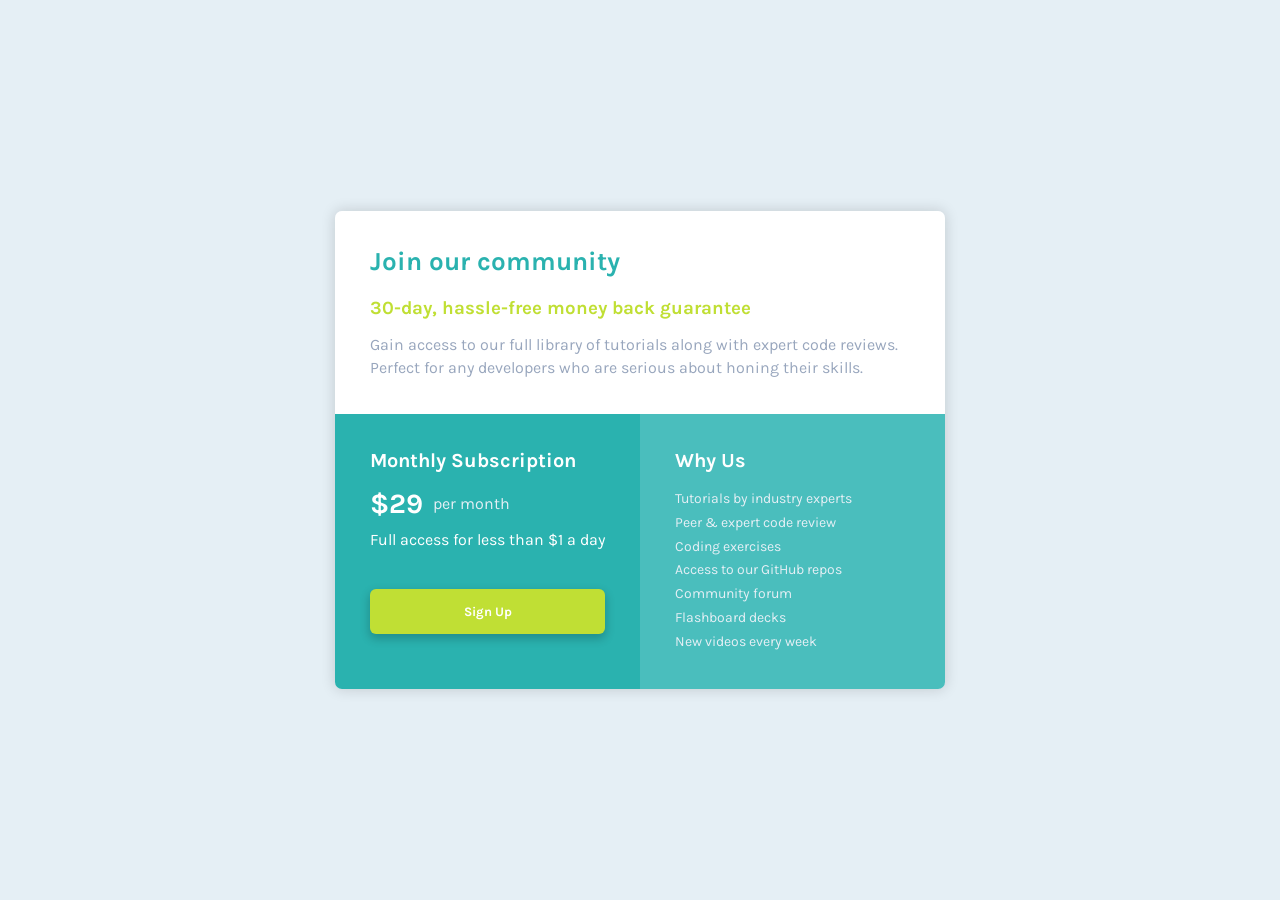
<file: index.html>
<!DOCTYPE html>
<html lang="en">
  <head>
    <meta charset="UTF-8" />
    <meta http-equiv="X-UA-Compatible" content="IE=edge" />
    <meta name="viewport" content="width=device-width, initial-scale=1.0" />
    <title>Responsive Design</title>
    <link rel="stylesheet" href="style.css" />
  </head>
  <body>
    <div class="container">
      <div class="wrapper">
        <div class="item item-1">
          <h2 class="join">Join our community</h2>
          <h3 class="guarantee">30-day, hassle-free money back guarantee</h3>
          <p>
            Gain access to our full library of tutorials along with expert code
            reviews.
          </p>
          <p>Perfect for any developers who are serious about honing their skills.</p>
        </div>
        <div class="item item-2">
          <h3 class="subscription">Monthly Subscription</h3>
          <p class="per-month">
            <span class="dollar">&dollar;29 </span> per month
          </p>  
          <p class="full">Full access for less than &dollar;1 a day</p>
          <a href="#" type="button" class="button">Sign Up</a>
        </div>
        <div class="item item-3">
          <h3 class="why">Why Us</h3>
          <ul>
            <li>Tutorials by industry experts</li>
            <li>Peer &amp; expert code review</li>
            <li>Coding exercises</li>
            <li>Access to our GitHub repos</li>
            <li>Community forum</li>
            <li>Flashboard decks</li>
            <li>New videos every week</li>
          </ul>
        </div>
      </div>
    </div>
  </body>
</html>
</file>
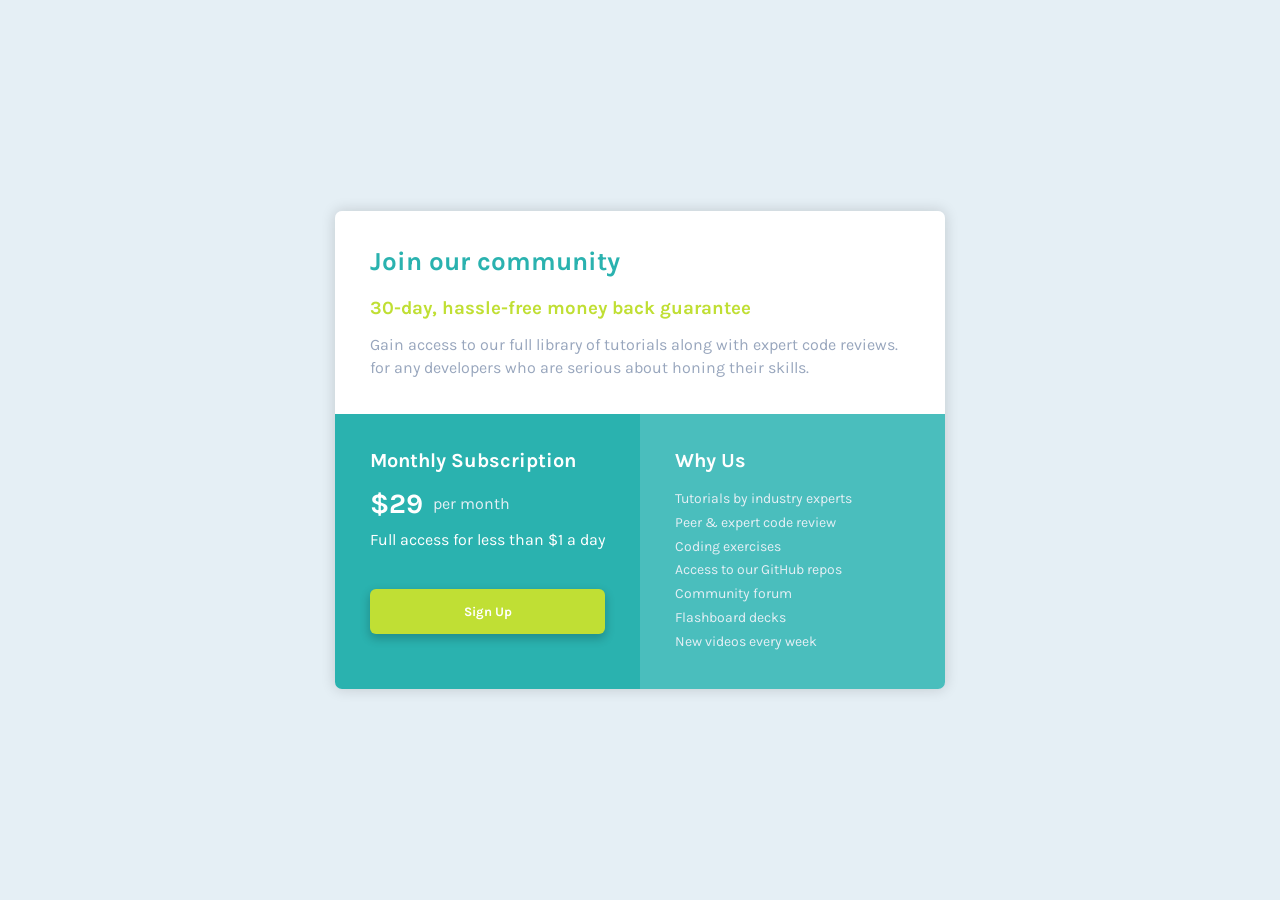
<file: SinglePriceGridComponent/index.html>
<!DOCTYPE html>
<html lang="en">
  <head>
    <meta charset="UTF-8" />
    <meta http-equiv="X-UA-Compatible" content="IE=edge" />
    <meta name="viewport" content="width=device-width, initial-scale=1.0" />
    <title>Single Price Grid Component</title>
    <link rel="stylesheet" href="style.css" />
  </head>
  <body>
    <div class="container">
      <div class="wrapper">
        <div class="item item-1">
          <h2 class="join">Join our community</h2>
          <h3 class="guarantee">30-day, hassle-free money back guarantee</h3>
          <p>
            Gain access to our full library of tutorials along with expert code
            reviews.
          </p>
          <p>for any developers who are serious about honing their skills.</p>
        </div>
        <div class="item item-2">
          <h3 class="subscription">Monthly Subscription</h3>
          <p class="per-month">
            <span class="dollar">&dollar;29 </span> per month
          </p>
          <p class="full">Full access for less than &dollar;1 a day</p>
          <a href="#" type="button" class="button">Sign Up</a>
        </div>
        <div class="item item-3">
          <h3 class="why">Why Us</h3>
          <ul>
            <li>Tutorials by industry experts</li>
            <li>Peer &amp; expert code review</li>
            <li>Coding exercises</li>
            <li>Access to our GitHub repos</li>
            <li>Community forum</li>
            <li>Flashboard decks</li>
            <li>New videos every week</li>
          </ul>
        </div>
      </div>
    </div>
  </body>
</html>
</file>
<file: style.css>
@import url("https://fonts.googleapis.com/css2?family=Karla:wght@400;700&display=swap");
* {
  margin: 0;
  padding: 0;
  box-sizing: border-box;
}
body {
  font-family: "Karla", sans-serif;
  font-size: 16px;
  background: #e5eff5;
}
.container {
  min-height: 100vh;
  display: flex;
  align-items: center;
  justify-content: center;
}
.wrapper {
  display: grid;
  border-radius: 7px;
  overflow: hidden;
  grid-template-columns: 1fr 1fr;
  grid-template-areas: "a a" "b c";
  box-shadow: 0px 0px  14px 1px #00000024;
}
.item {
  padding: 35px;
}
.item-1 {
  grid-area: a;
  background-color: #fff;
}
.item-2 {
  grid-area: b;
  background-color: #2ab2af;
}
.item-3 {
  grid-area: c;
  background-color: #4abebd;
}
.join {
  color: #2ab2af;
  font-size: 26px;
  margin-bottom: 20px;
}
.guarantee {
  color: #c0df34;
  margin-bottom: 15px;
}
.item-1 p {
  color: #98a6bd;
  line-height: 1.4;
}
.subscription {
  color: #fff;
  font-size: 20px;
  margin-bottom: 15px;
}
.item-2 p {
  display: flex;
  align-items: center;
  margin-bottom: 10px;
}
.dollar {
  color: #fff;
  font-size: 28px;
  font-weight: 700;
  padding-right: 10px;
}
.per-month {
  color: #e5eff5;
  font-weight: 400;
}
.full {
  color: #fff;
}
.item-2 a {
  display: inline-block;
  width: 100%;
  text-align: center;
  background-color: #c0df34;
  text-decoration: none;
  color: #fff;
  font-weight: 700;
  font-size: 13px;
  padding: 15px;
  border-radius: 6px;
  margin-top: 30px;
  box-shadow: 0px 4px 10px  1px #00000033;
}
.why {
  color: #fff;
  font-size: 20px;
  margin-bottom: 15px;
}
.item-3 ul {
  list-style: none;
}
.item-3 li {
  color: #e5eff5;
  line-height: 1.7;
  font-size: 14px;
}
@media only screen and (max-width: 550px) {
  .wrapper {
    grid-template-columns: 100%;
    grid-template-areas: "a" "b" "c";
  }
  .item {
    padding: 30px;
  }
}
</file>
<file: SinglePriceGridComponent/style.css>
@import url("https://fonts.googleapis.com/css2?family=Karla:wght@400;700&display=swap");
* {
  margin: 0;
  padding: 0;
  box-sizing: border-box;
}
body {
  font-family: "Karla", sans-serif;
  font-size: 16px;
  background: #e5eff5;
}
.container {
  min-height: 100vh;
  display: flex;
  align-items: center;
  justify-content: center;
}
.wrapper {
  display: grid;
  border-radius: 7px;
  overflow: hidden;
  grid-template-columns: 1fr 1fr;
  grid-template-areas: "a a" "b c";
  box-shadow: 0px 0px  14px 1px #00000024;
}
.item {
  padding: 35px;
}
.item-1 {
  grid-area: a;
  background-color: #fff;
}
.item-2 {
  grid-area: b;
  background-color: #2ab2af;
}
.item-3 {
  grid-area: c;
  background-color: #4abebd;
}
.join {
  color: #2ab2af;
  font-size: 26px;
  margin-bottom: 20px;
}
.guarantee {
  color: #c0df34;
  margin-bottom: 15px;
}
.item-1 p {
  color: #98a6bd;
  line-height: 1.4;
}
.subscription {
  color: #fff;
  font-size: 20px;
  margin-bottom: 15px;
}
.item-2 p {
  display: flex;
  align-items: center;
  margin-bottom: 10px;
}
.dollar {
  color: #fff;
  font-size: 28px;
  font-weight: 700;
  padding-right: 10px;
}
.per-month {
  color: #e5eff5;
  font-weight: 400;
}
.full {
  color: #fff;
}
.item-2 a {
  display: inline-block;
  width: 100%;
  text-align: center;
  background-color: #c0df34;
  text-decoration: none;
  color: #fff;
  font-weight: 700;
  font-size: 13px;
  padding: 15px;
  border-radius: 6px;
  margin-top: 30px;
  box-shadow: 0px 4px 10px  1px #00000033;
}
.why {
  color: #fff;
  font-size: 20px;
  margin-bottom: 15px;
}
.item-3 ul {
  list-style: none;
}
.item-3 li {
  color: #e5eff5;
  line-height: 1.7;
  font-size: 14px;
}
@media only screen and (max-width: 550px) {
  .wrapper {
    grid-template-columns: 100%;
    grid-template-areas: "a" "b" "c";
  }
  .item {
    padding: 30px;
  }
}
</file>
